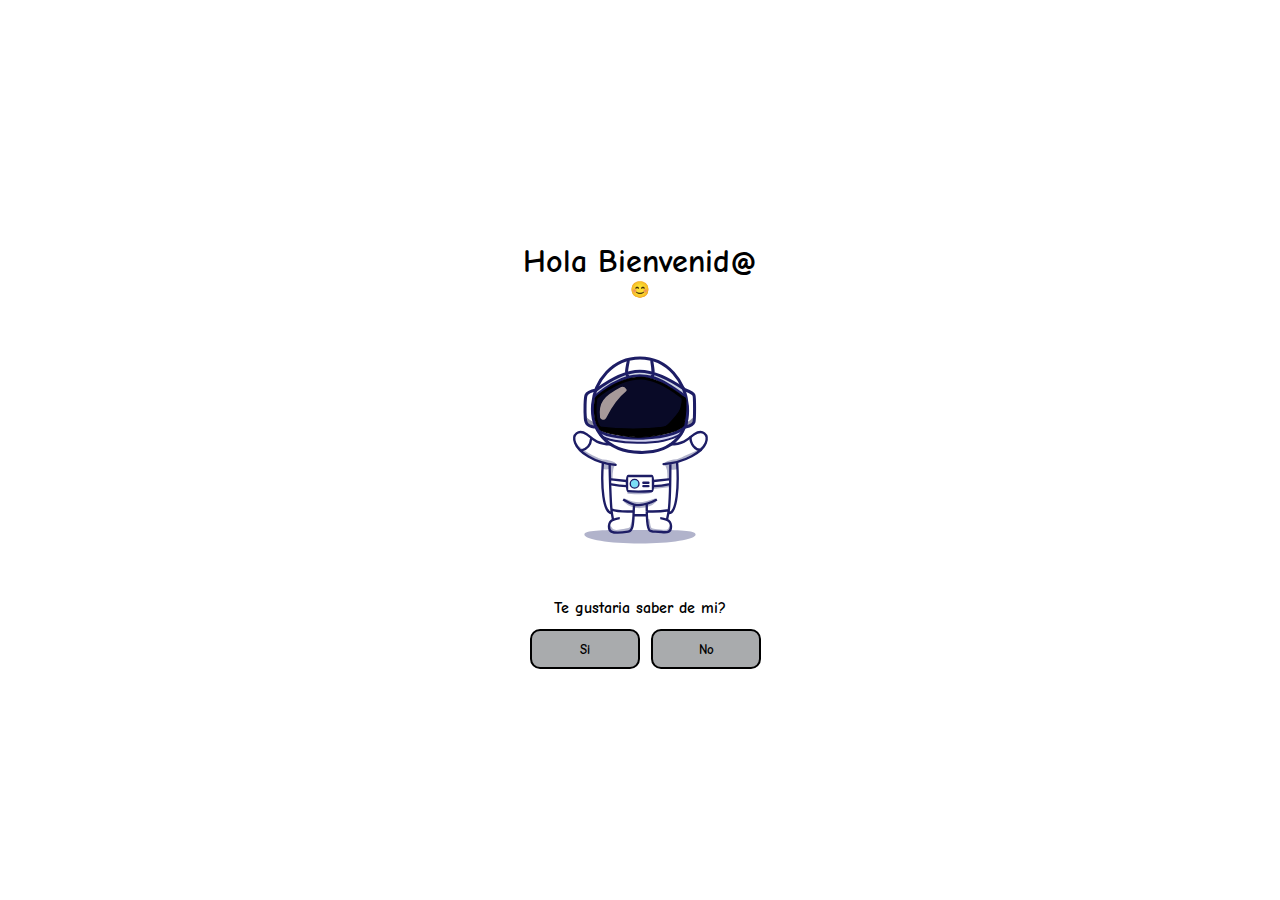
<file: index.html>
<!DOCTYPE html>
<html lang="en">
<head>
    <meta charset="UTF-8">
    <meta http-equiv="X-UA-Compatible" content="IE=edge">
    <meta name="viewport" content="width=device-width, initial-scale=1.0">
    <title>POR DEFINIR</title>
    <link rel="stylesheet" href="style.css">
</head>
<body>
    <main>
        <div class="container">
            <h1 id="Saludo"> Hola Bienvenid@ </h1>
            <h2> 😊 </h2>
            <img class="Imagen" src="Astronauta saludo.svg" alt="">
            <h2>Te gustaria saber de mi?</h2>
            
        <div class="options">
            <button id="btn" class="BtnSi" onclick="redirectToPage()"> Si </button>
            <button id="btn" class="BtnNo" onclick="redirectToPage2()"> No </button>
        </div>

        <audio id="musica" src="GoGoGo.mp3" loop>
            
            <source src="GoGoGo.mp3" type="">
                
        <audio>

        <audio id="audio2" src="ahh.mp3">
            
            <source src="ahh.mp3" type=""></audio>
                
                
            
            
        
        <script>
            function redirectToPage() {
                
                var music = document.getElementById("musica");
                music.play();
                window.location.href = "index2.html";
            }

            function redirectToPage2() {
                var music = document.getElementById("audio2");
                music.play();
                window.location.href = "index4.html";
            }
                
            
        </script>

        </div>
    </main>
    
    <script type="module" src="scrip.js"></script>
</body>
</html>
</file>
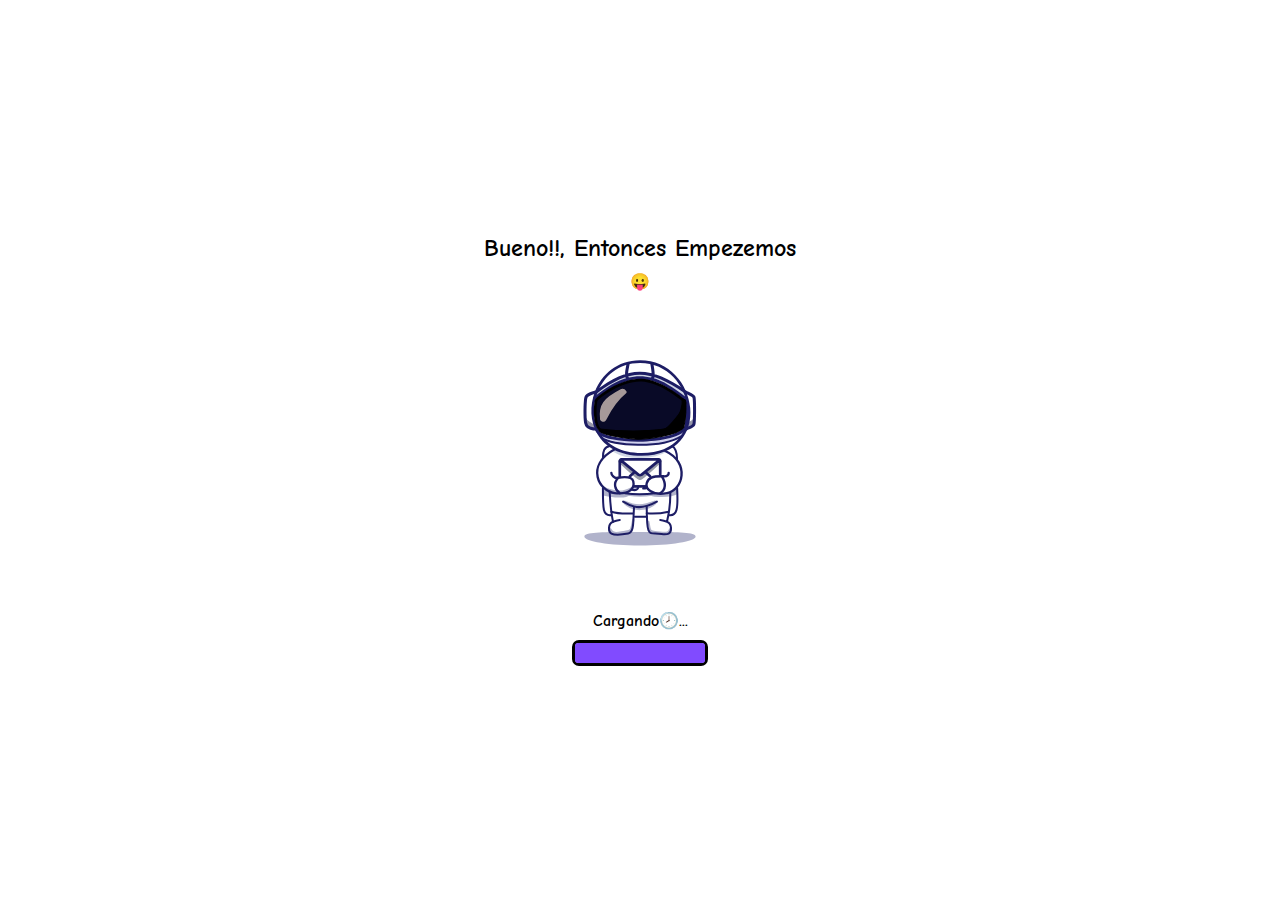
<file: index2.html>
<!DOCTYPE html>
<html lang="en">
<head>
    <meta charset="UTF-8">
    <meta http-equiv="X-UA-Compatible" content="IE=edge">
    <meta name="viewport" content="width=device-width, initial-scale=1.0">
    <title>Por Definir 2</title>
    <link rel="stylesheet" href="style.css">
</head>
<body>
    <main>
        <div class="container2">
            <h1 class="Texto"> Bueno!!, Entonces Empezemos</h1>
            <h2>😛</h2>
            <img class="Imagen2" src="Astronauta carta.svg" alt="">
            <p id="loading-msj">Cargando🕗...</p>
            <div class="box">
                <div class="box-loading">

            </div>


            <button id="Btn-Comenzar" onclick="redirectToPage()"> Comenzar</button>

        

            <audio id="musica" src="GoGoGo.mp3"  autoplay loop></audio>
            
                <source src="GoGoGo.mp3" type="">

            <audio>
                

        <script>
            function redirectToPage() {
    
                window.location.href = "index3.html";
                    
            }
        </script>
        


        </div>
        
    </main>
    <script src="scrip.js"></script>

</body>
</html>
</file>
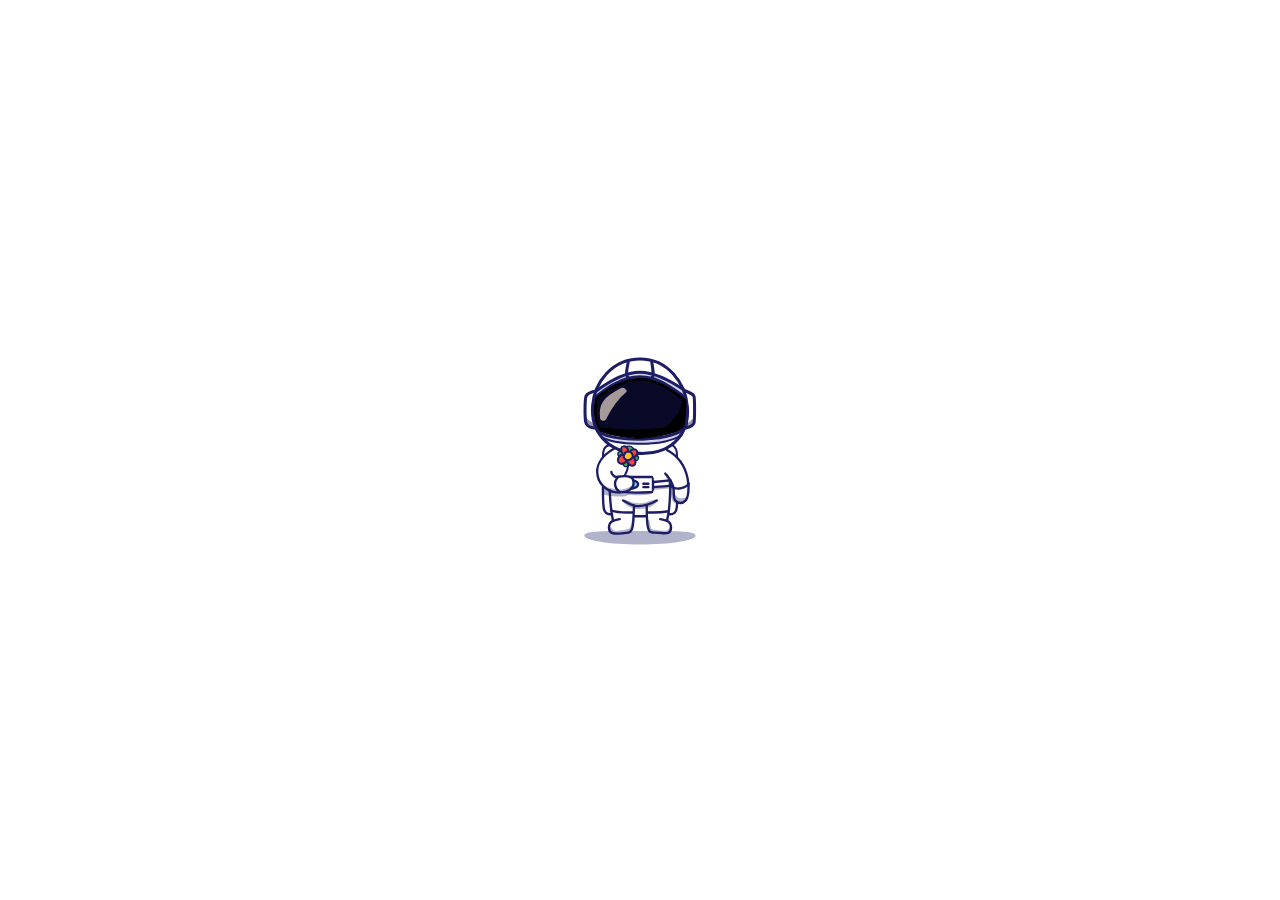
<file: index3.html>
<!DOCTYPE html>
<html lang="en">
<head>
    <meta charset="UTF-8">
    <meta http-equiv="X-UA-Compatible" content="IE=edge">
    <meta name="viewport" content="width=device-width, initial-scale=1.0">
    <title>Document</title>
    <link rel="stylesheet" href="style.css">
</head>
<body>
    
    <main>
        <div class="container3">
            <img class="Imagen2" src="Astronauta flor.svg" alt="">

            <audio id="musica" src="GoGoGo.mp3" loop></audio>

              

        </div>

    </main>

    <script  type="module" src="scrip.js"></script>

</body>
</html>
</file>
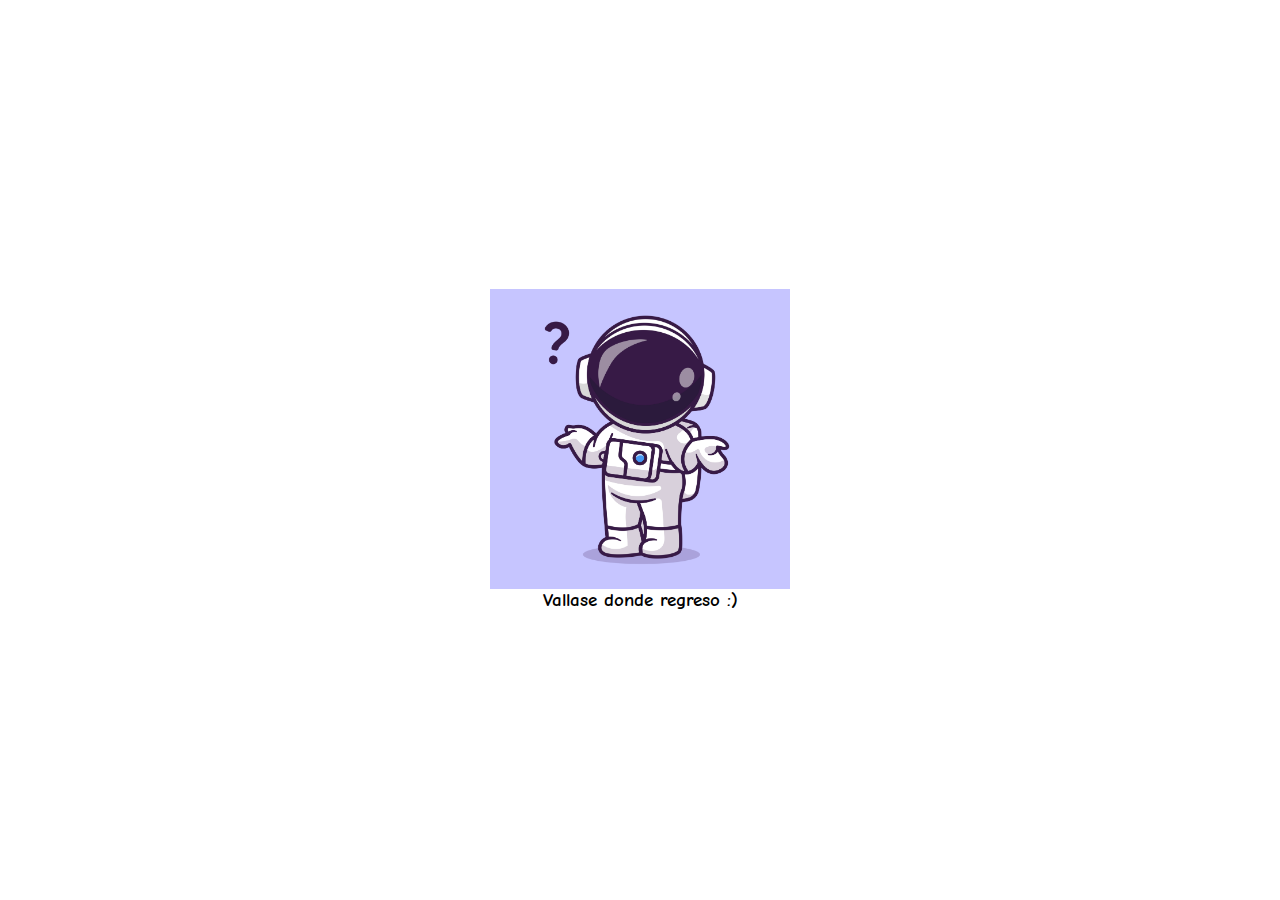
<file: index4.html>
<!DOCTYPE html>
<html lang="en">
<head>
    <meta charset="UTF-8">
    <meta http-equiv="X-UA-Compatible" content="IE=edge">
    <meta name="viewport" content="width=device-width, initial-scale=1.0">
    <title>Document</title>
    <link rel="stylesheet" href="style.css">
</head>
<body>
    <main>
        <div class="container4">
            <img class="Imagen4" src="123.jpg" alt="10em">

            <h3>Vallase donde regreso :)</h3>

        <audio>

            <audio id="audio2" src="ahh.mp3"  autoplay></audio>
                
            <source src="ahh.mp3" type="">
            
        <audio>
                

        </div>
    </main>
    <script type="module" src="scrip.js"></script>
</body>
</html>
</file>
<file: style.css>
*{
  margin: 0;
  padding: 0;  
}

@font-face {
    font-family: ComicNeue;
    src: url(ComicNeue-Bold.ttf);
}

.container{
    background-color: rgb(255, 255, 255);
    font-family: 'ComicNeue';
    height: 100vh;
    width: 100vw;
    display:flex;
    flex-direction: column;
    align-items: center;
    justify-content: center;

}

.Imagen {
    width: 300px;
    height: 300px;

}

h1 {
    font-size: 2em;
}

h2 {
    font-size: 1em;
}

.options {
    display: flex;
    justify-content:space-around;
    
}
.BtnSi {
    width: 110px;
    height: 40px;
    background-color: rgb(169, 171, 173);
    border-radius: 10px;
    color:black;
    font-weight:200;
    border: 2px solid rgb(0, 0, 0);
    transform: translate(0%, 30%);
    font-family: ComicNeue;
}

.BtnSi:hover {
    background-color: aqua;
}

.BtnNo {
    width: 110px;
    height: 40px;
    background-color: rgb(169, 171, 173);
    border-radius: 10px;
    color:black;
    font-weight:200;
    border: 2px solid rgb(0, 0, 0);
    transform: translate(10%, 30%);
    font-family: ComicNeue;
}

.BtnNo:hover {
    background-color: tomato;
}


.container2 {
    background-color: rgb(255, 255, 255);
    font-family: 'ComicNeue';
    height: 100vh;
    width: 100vw;
    display:flex;
    flex-direction: column;
    align-items: center;
    justify-content: center;
    gap: 10px;
}


.Imagen2 {
    width: 300px;
    height: 300px;
}

#Btn-Comenzar {
    display: none;
    width: 110px;
    height: 40px;
    background-color: rgb(96, 172, 248);
    border-radius: 10px;
    color:black;
    font-weight:200;
    border: 2px solid rgb(0, 0, 0);
    font-family: ComicNeue;
    transform: translate(10%, 100%);
}

.container3 {
    background-color: rgb(255, 255, 255);
    font-family: 'ComicNeue';
    height: 100vh;
    width: 100vw;
    display:flex;
    flex-direction:column;
    align-items: center;
    justify-content: center;
}




.container4{
    background-color: rgb(255, 255, 255);
    font-family: 'ComicNeue';
    height: 100vh;
    width: 100vw;
    display:flex;
    flex-direction: column;
    align-items: center;
    justify-content: center;

}


.Imagen4 {
    width: 300px;
    height: 300px;
}

.Texto {

    font-size: 1.5em;

}



@keyframes loading {
    0%{
        width: 0%;
        background-color: aqua;
    }
    30%{
        background-color: aqua;
    }
    100%{
        background-color: rgb(129, 75, 255);

    }

}

.box{
    width: 130px;
    height: 20px;
    border: 3px solid black;
    border-radius: 7px;

}
.box-loading {
    height: 20px;
    width: 100%;
    border-radius: 3px;
    animation: loading 4s;
    background-color: rgb(129, 75, 255);
    
}
</file>
